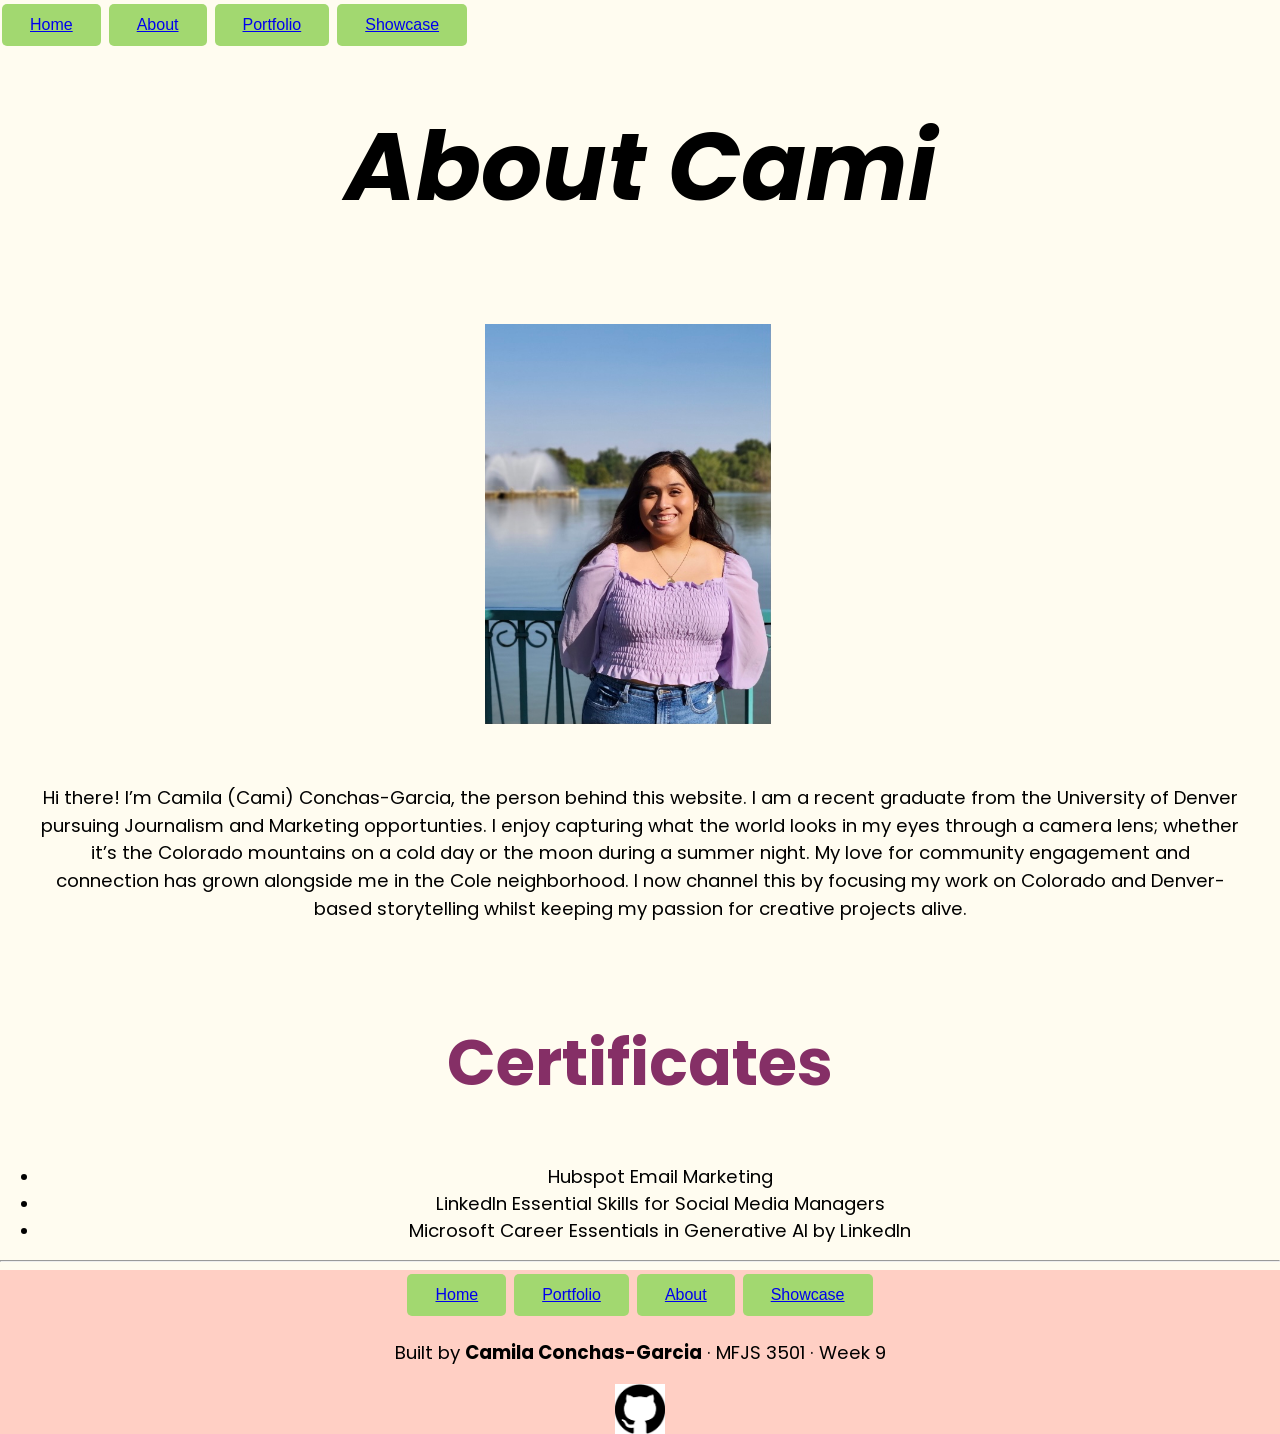
<file: about.html>
<!DOCTYPE html>
<html lang="en">
<head>
  <meta charset="UTF-8" />
 <meta name="viewport" content="width=device-width, initial-scale=1.0">

  <title>About | Cami's Corner</title>

  <!-- Link to external stylesheet -->
<link rel="stylesheet" href="css/style2.css" />
</head>

<body>

  <main class="container">
    
<div class="topnav">
  <button class="button topnav1"><a href="index.html">Home</a></button>
  <button class="button topnav2"><a class="active" href="about.html">About</a></button>
  <button class="button topnav3"><a href="portfolio.html">Portfolio</a></button>
  <button class="button topnav4"><a href="showcase.html">Showcase</a></button> 
</div>

    
    <header>
      <h1><i>About Cami</i></h1>
    </header>
<div class="card">
  <div class="card__section">
  <img src="images/headshot.jpg" alt="A headshot of me with a purple blouse trees and a lake." class="card__image">
    </div>
  <div class="card__section">
  <p class="card__body">Hi there! I’m Camila (Cami) Conchas-Garcia, the person behind this website. I am a recent graduate from the University of Denver pursuing Journalism and Marketing opportunties. I enjoy capturing what the world looks in my eyes through a camera lens; whether it’s the Colorado mountains on a cold day or the moon during a summer night. 
My love for community engagement and connection has grown alongside me in the Cole neighborhood. I now channel this by focusing my work on Colorado and Denver-based storytelling whilst keeping my passion for creative projects alive.</p>
  </div>
</div>
    
  <div class="certificates">
    <h2>Certificates</h2>
    <ul>
      <li>Hubspot Email Marketing</li>
      <li>LinkedIn Essential Skills for Social Media Managers</li>
      <li>Microsoft Career Essentials in Generative AI by LinkedIn</li>
    </ul>
  </div>
    </section>
<HR>

 <footer>
    <div class="bottomnav">
      <button class="button bttnav1"><a class="active" href="index.html">Home</a></button>
      <button class="button bttnav2"><a href="portfolio.html">Portfolio</a></button>
      <button class="button bttnav3"><a href="about.html">About</a></button>
      <button class="button bttnav4"><a href="showcase.html">Showcase</a></button> 
    </div>
      <p>
        Built by <strong>Camila Conchas-Garcia</strong> · MFJS 3501 · Week 9
      </p>
        <a href="https://github.com/ccg29" aria-label="Visit my GitHub profile">
  <img src="images/github-icon.svg.png" alt="github icon" class="githubImage">
        </a>
    </footer>
  </main>

</body>
</html>
</file>
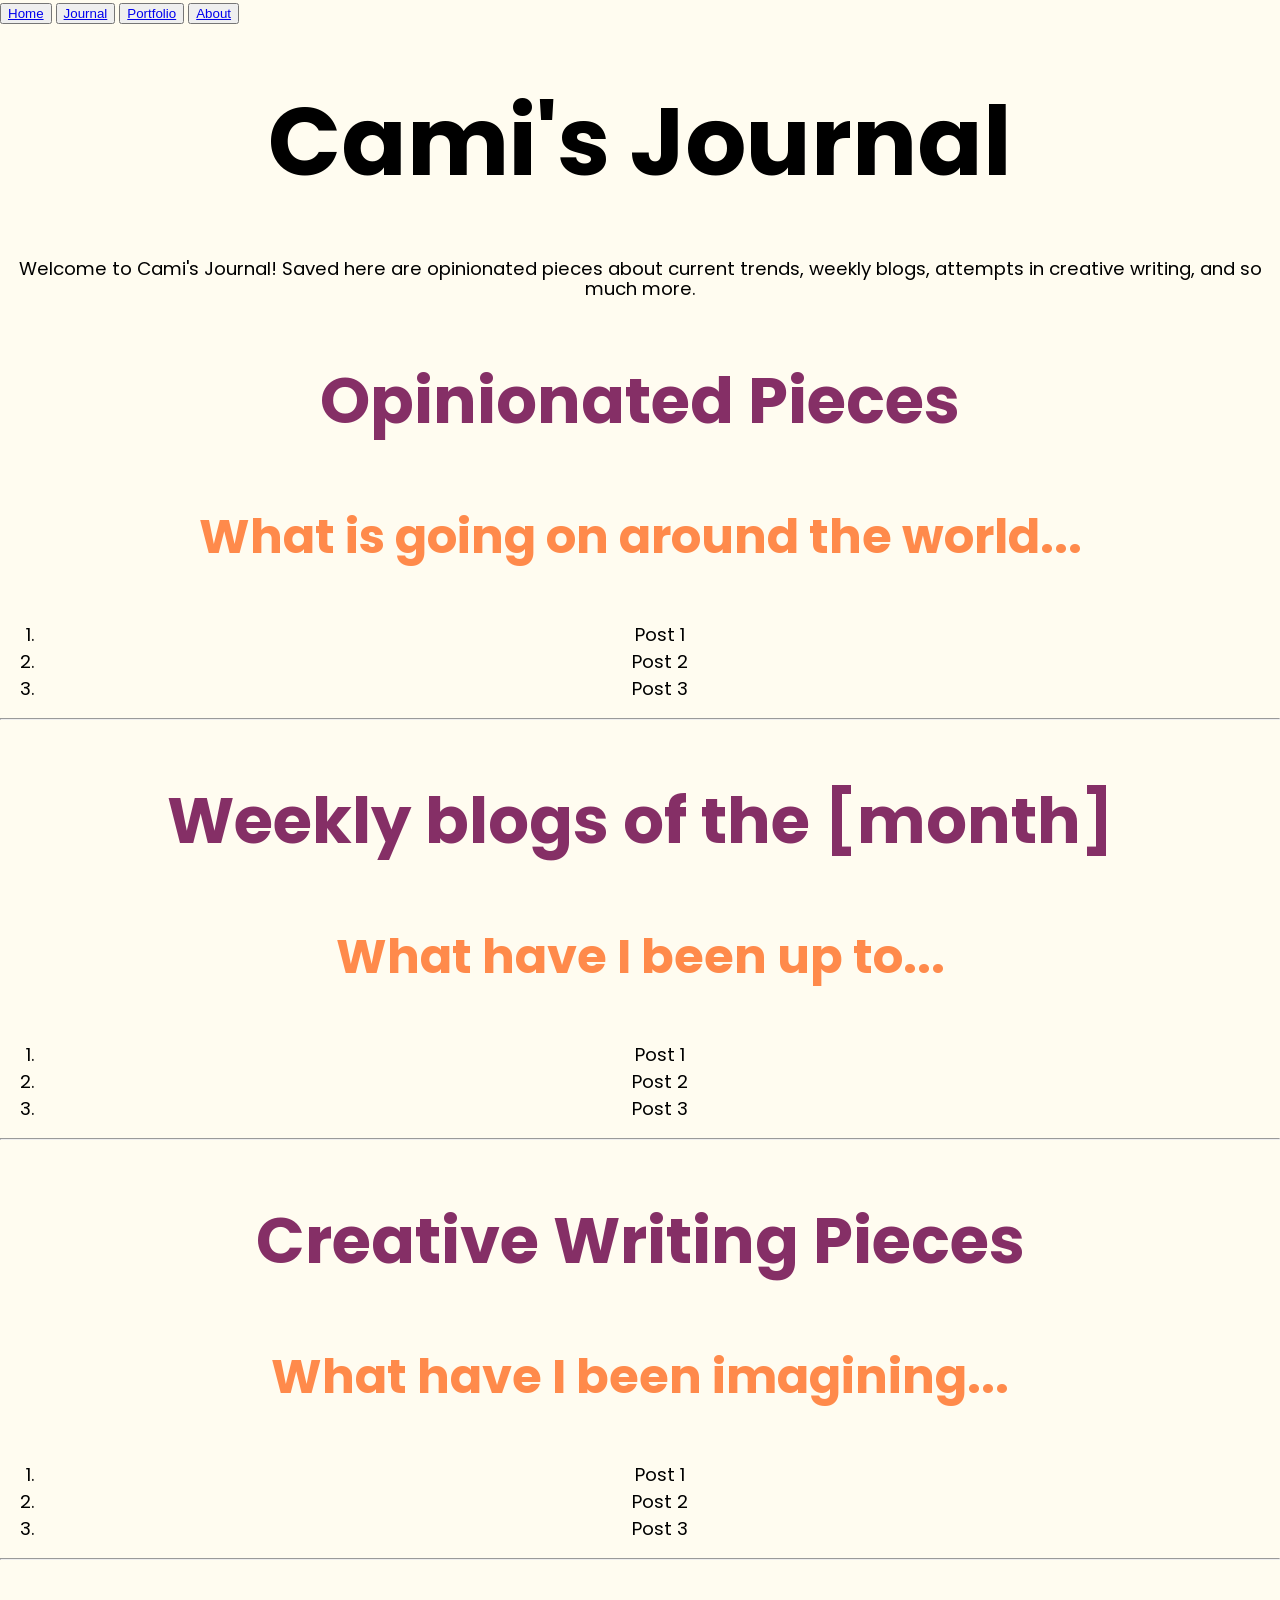
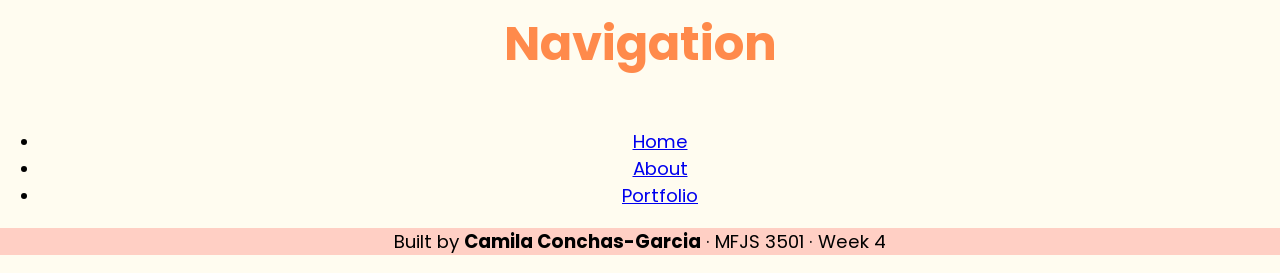
<file: journal.html>
<!DOCTYPE html>
<html lang="en">
<head>
  <meta charset="UTF-8" />
  <meta name="viewport" content="width=device-width, initial-scale=1.0">

  <title>Journal| Cami's Corner</title>

  <!-- Link to external stylesheet -->
<link rel="stylesheet" href="css/style2.css" />
</head>

<body>

  <main class="container">

<div class="topnav">
  <button><a href="index.html">Home</a></button>
  <button><a class="active" href="journal.html">Journal</a></button>
  <button><a href="portfolio.html">Portfolio</a></button>
  <button><a href="about.html">About</a></button>
</div>
 
    <header>
      <h1>Cami's Journal</h1>
      <p>
        </I>Welcome to Cami's Journal! Saved here are opinionated pieces about current trends, weekly blogs, attempts in creative writing, and so much more. </I>
      <p>
    </header>
    
    <section>
      <h2>Opinionated Pieces</h2>
      <h3> What is going on around the world...</h3>
      <ol>
        <li>Post 1</li>
        <li>Post 2</li>
        <li>Post 3</li>
      </ol>
    </section>
    
    <HR>
    
      <section>
      <h2>Weekly blogs of the [month]</h2>
      <h3> What have I been up to...</h3>
      <ol>
        <li>Post 1</li>
        <li>Post 2</li>
        <li>Post 3</li>
      </ol>
    </section>
    
    <HR>
    
      <section>
      <h2>Creative Writing Pieces</h2>
      <h3> What have I been imagining...</h3>
      <ol>
        <li>Post 1</li>
        <li>Post 2</li>
        <li>Post 3</li>
      </ol>
    </section>

  <HR>
    <section>
      <h3>Navigation</h3>
      <ul>
        <li><a href="index.html">Home</a></li>
        <li><a href="about.html">About</a></li>
        <li><a href="portfolio.html">Portfolio</a></li>
      </ul>
    </section>

    <footer>
      <p>
        Built by <strong>Camila Conchas-Garcia</strong> · MFJS 3501 · Week 4
      </p>
    </footer>
  </main>
</body>
</html>
</file>
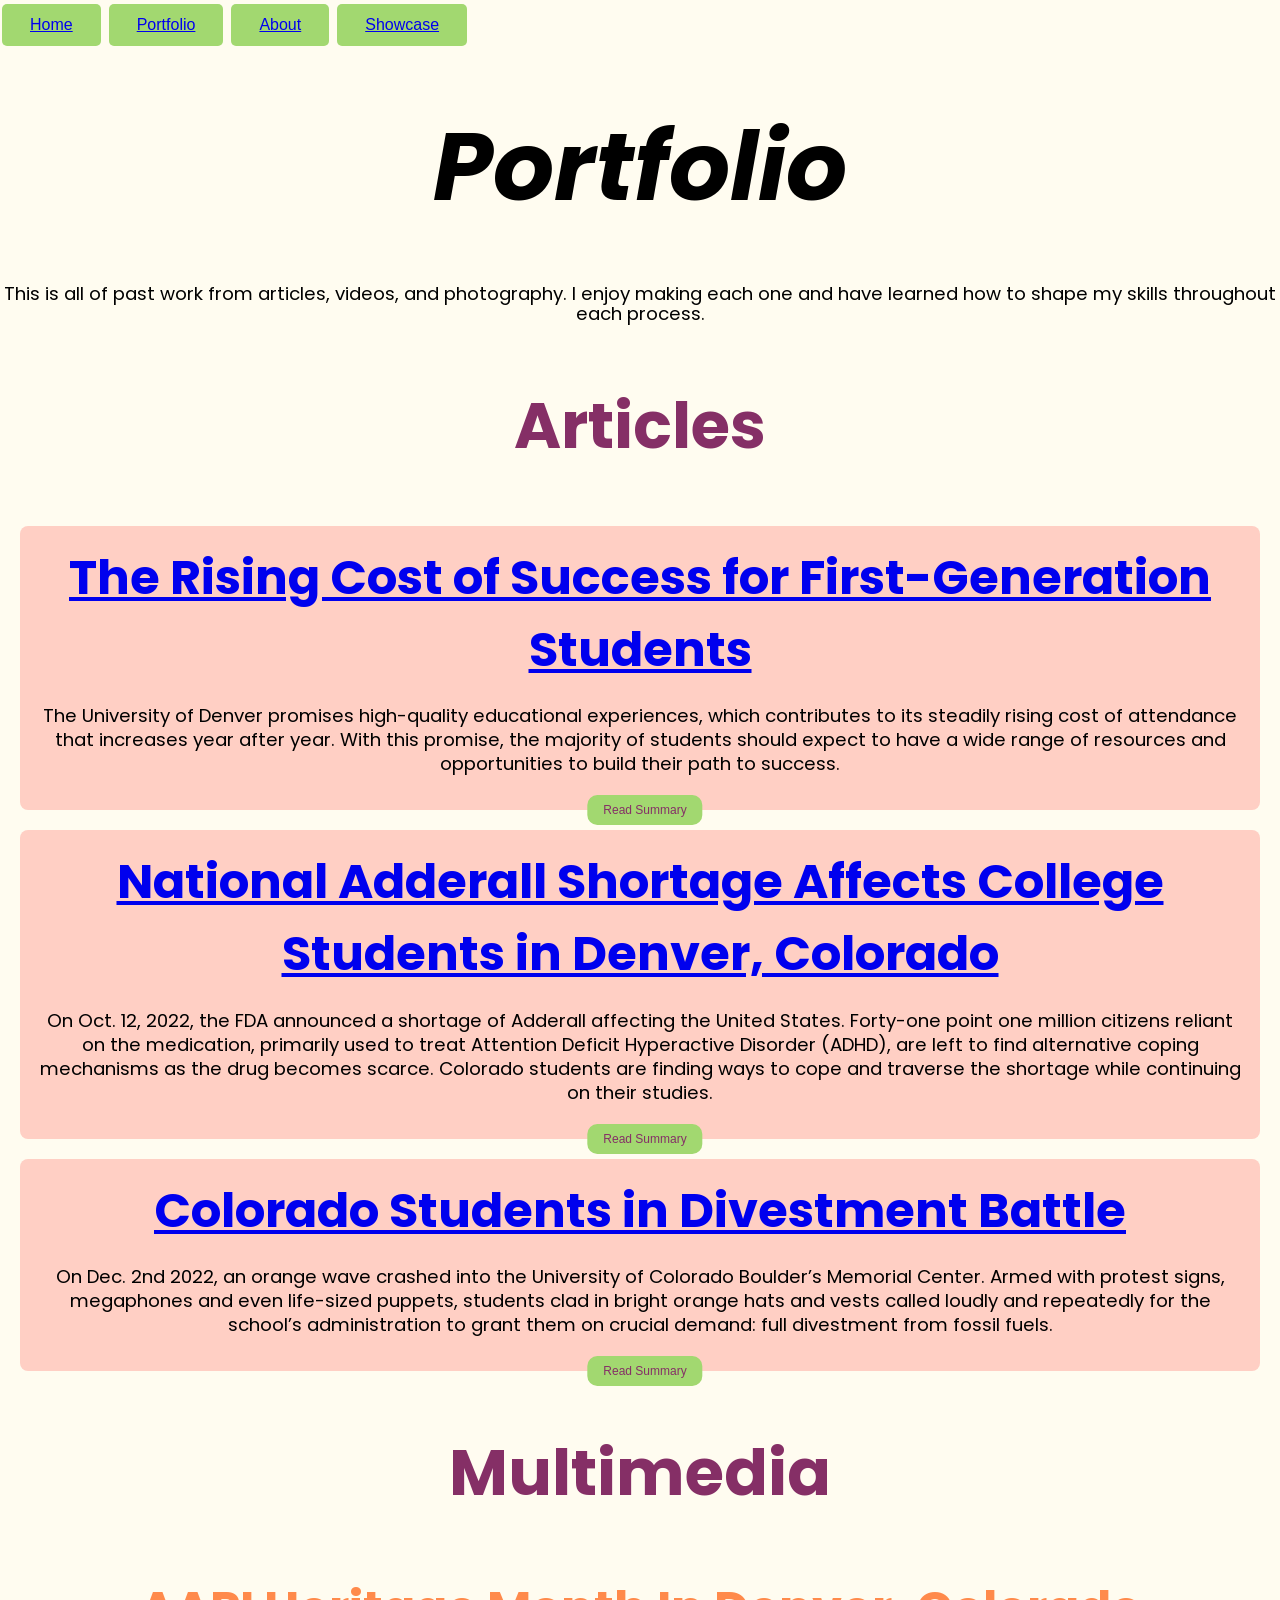
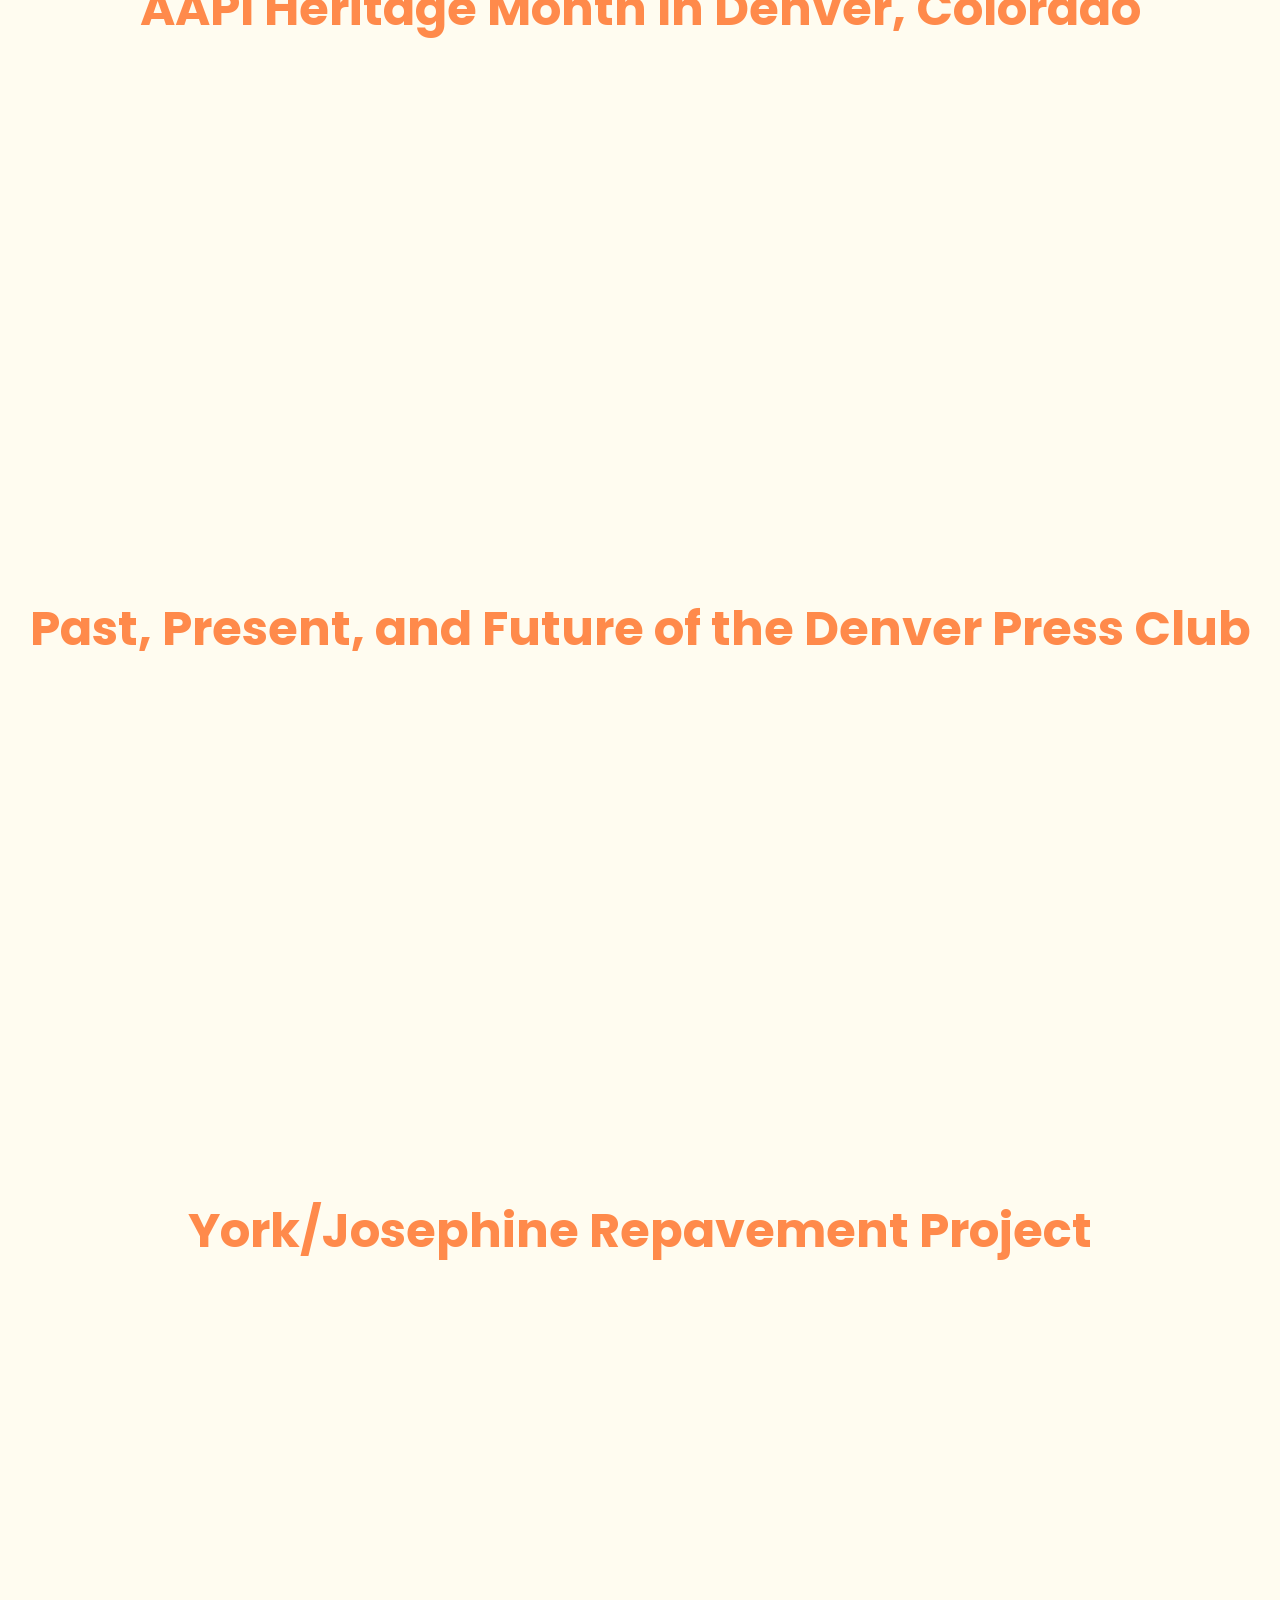
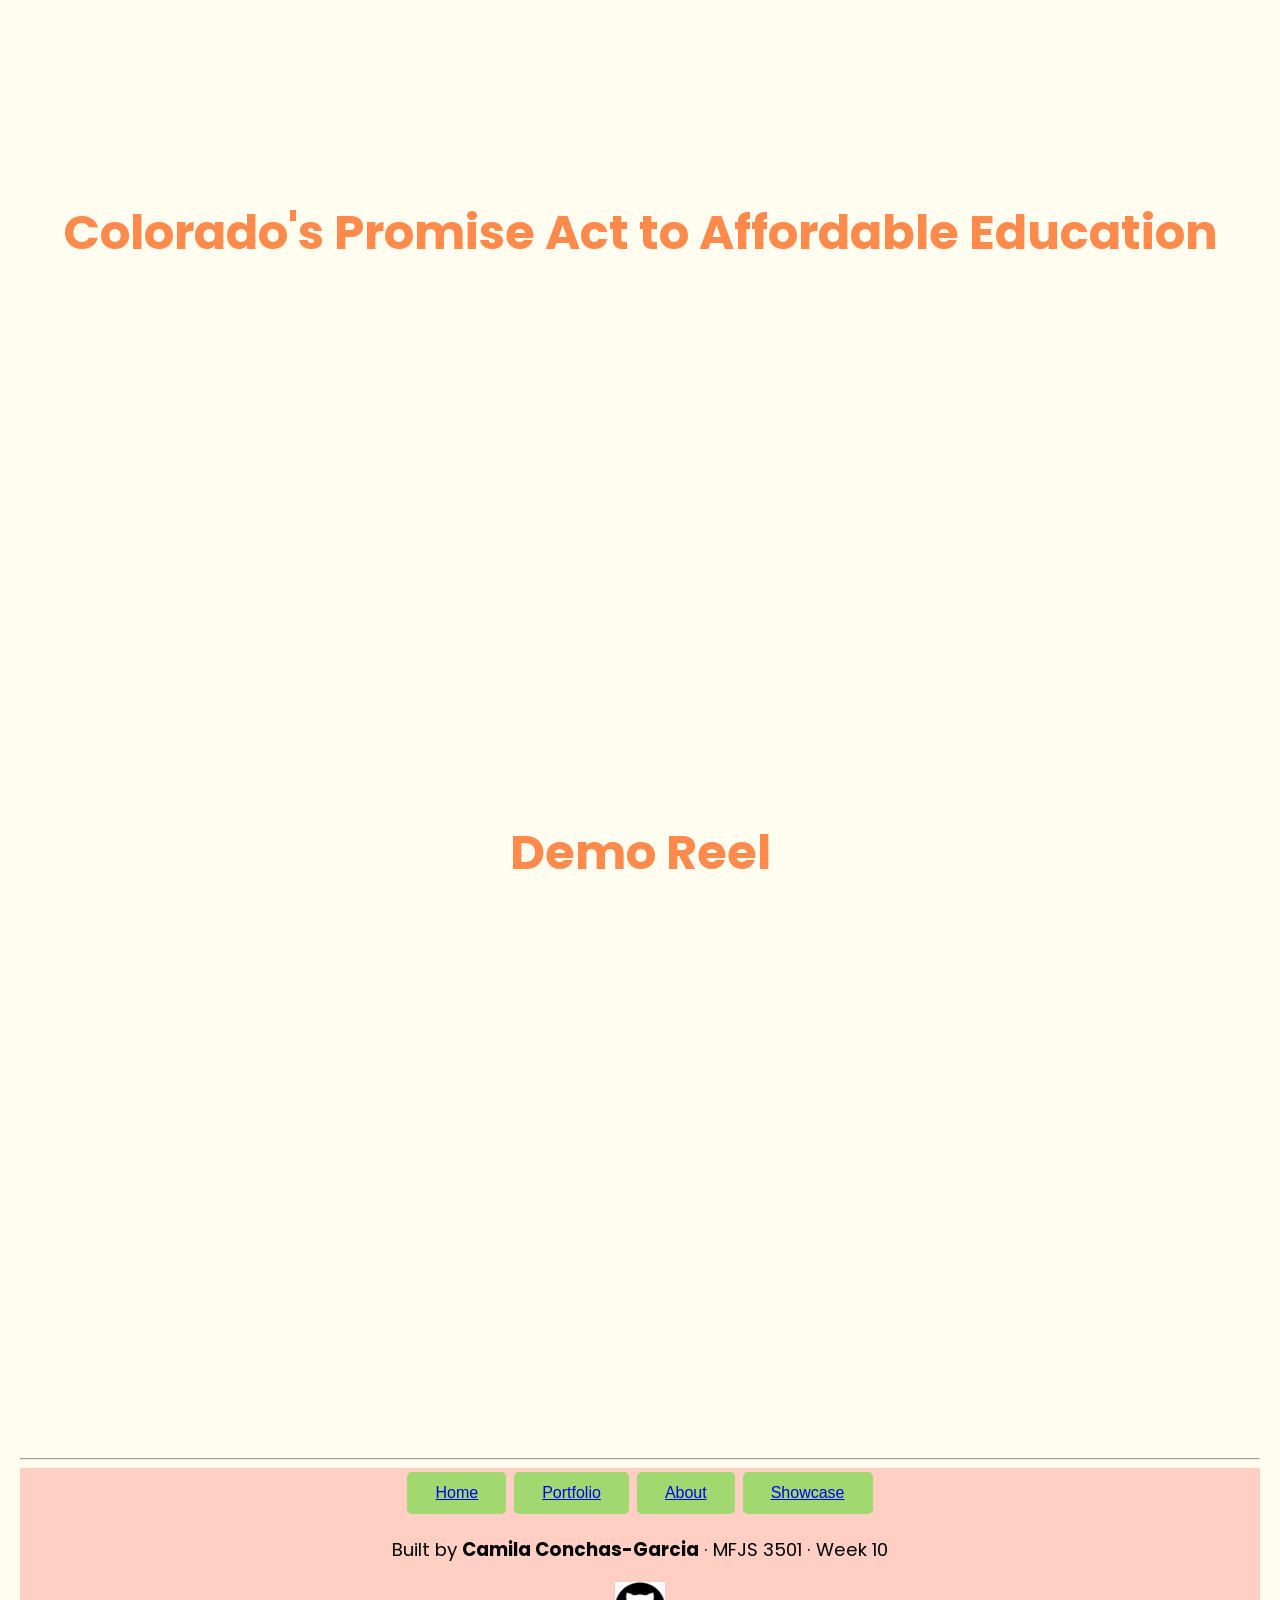
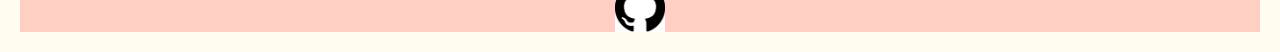
<file: portfolio.html>
<!DOCTYPE html>
<html lang="en">
 <head>
  <meta charset="UTF-8" />
  <meta name="viewport" content="width=device-width, initial-scale=1.0">

  <title>Portfolio | Cami's Corner</title>

  <!-- Link to external stylesheet -->
<link rel="stylesheet" href="css/style2.css" />
</head>
<body>
<main class="container">
    
<div class="topnav">
  <button class="button topnav1"><a href="index.html">Home</a></button>
  <button class="button topnav2"><a class="active" href="portfolio.html">Portfolio</a></button>
  <button class="button topnav3"><a href="about.html">About</a></button>
  <button class="button topnav4"><a href="showcase.html">Showcase</a></button> 
</div>
 <header>
      <h1><i>Portfolio</i></h1>
  <p>This is all of past work from articles, videos, and photography. I enjoy making each one and have learned how to shape my skills 
      throughout each process.</p>
 </header>
<h2>Articles</h2>
 <div class="portfolio-container">
  <div class="portfolioItem">
  
   <div class="portfoliocontent">
   <h3 class="porfoliotitle"><a href="https://duclarion.com/2025/01/the-rising-cost-of-success-for-first-generation-students-at-du/">The Rising Cost of Success for First-Generation Students</a></h3>
   <p class="text">The University of Denver promises high-quality educational experiences, which contributes to its steadily rising cost of attendance that increases year after year. With this promise, the majority of students should expect to have a wide range of resources and opportunities to build their path to success. <span class="moreText">This approach to the university journey is very prominent for first-generation students, who are not only creating their own path of success but also paving the way for their families. Since 2020, 54% of the undergraduate population in the United States is considered to be first-generation students. With many of their parents not having obtained a bachelor’s degree, they are learning their way around college with no guidance.</span></p>
      <button class="more-text-bttn">Read Summary</button>
   </div>
  </div>
  <div class="portfolioItem">
   <div class="portfoliocontent">
   <h3 class="porfoliotitle"><a href="https://camilaconchas.wordpress.com/2023/03/04/nationwide-adderall-shortage-drags-on-colorado-college-students-struggling-without-the-study-pill/">National Adderall Shortage Affects College Students in Denver, Colorado</a></h3>
    <p class="text">On Oct. 12, 2022, the FDA announced a shortage of Adderall affecting the United States. Forty-one point one million citizens reliant on the medication, primarily used to treat Attention Deficit Hyperactive Disorder (ADHD), are left to find alternative coping mechanisms as the drug becomes scarce. Colorado students are finding ways to cope and traverse the shortage while continuing on their studies. <span class="moreText">Currently, the FDA lists six major manufacturers of ADHD medication undergoing partial or complete shortages in their production, including Teva, the leading manufacturer of Adderall in the U.S. The severity of the shortage has been variable and highly dependent on manufacturers and healthcare providers but has not lessened significantly in the last five months since announced.</span></p>
      <button class="more-text-bttn">Read Summary</button>
   </div>
  </div>
 <div class="portfolioItem">
  <div class="portfoliocontent">
  <h3 class="porfoliotitle"><a href="https://camilaconchas.wordpress.com/2023/03/14/colorado-students-fight-for-their-futures-as-statewide-divestment-battle-escalates/">Colorado Students in Divestment Battle</a></h3>
  <p class="text">On Dec. 2nd 2022, an orange wave crashed into the University of Colorado Boulder’s Memorial Center. Armed with protest signs, megaphones and even life-sized puppets, students clad in bright orange hats and vests called loudly and repeatedly for the school’s administration to grant them on crucial demand: full divestment from fossil fuels. <span class="moreText">Students at the University of Colorado (CU), have been fighting to see their school cease its investment in fossil fuel companies since 2013, calling for greater accountability. An institution with a stated dedication to fight climate change has over $270 million dollars invested in fossil fuels. In nearly a decade of activism, they’ve fielded multiple setbacks and even rejection from university administration.</span></p>
  <button class="more-text-bttn">Read Summary</button>
  </div>
  </div>
 </div><h2>Multimedia</h2>
       <div class ="multimediaItem">
       <h3 class="porfoliotitle">AAPI Heritage Month In Denver, Colorado</h3>
         <iframe width="500" height="500" src="https://www.youtube.com/embed/3TUWFj08RsA" title="AAPI Heritage Month in Denver" frameborder="0" allow="accelerometer; autoplay; clipboard-write; encrypted-media; gyroscope; picture-in-picture; web-share" referrerpolicy="strict-origin-when-cross-origin" class="video" allowfullscreen></iframe>
        <p>
          
        </p>
       </div>
        <div class="multimediaItem">
       <h3 class="porfoliotitle">Past, Present, and Future of the Denver Press Club</h3>
         <iframe width="600" height="500" src="https://www.youtube.com/embed/N933Pdfcg0Y?si=RGu9oO2w01YSlR1d" title="YouTube video player" frameborder="0" allow="accelerometer; autoplay; clipboard-write; encrypted-media; gyroscope; picture-in-picture; web-share" referrerpolicy="strict-origin-when-cross-origin" class="video" allowfullscreen></iframe>
         <p>
          
        </p>
  <div class="multimediaItem">
       <h3 class="porfoliotitle">York/Josephine Repavement Project</h3>
   <iframe width="600" height="500" src="https://www.youtube.com/embed/mZAIqcQXX58?si=cA1rqWb6mCISvBAh" title="YouTube video player" frameborder="0" allow="accelerometer; autoplay; clipboard-write; encrypted-media; gyroscope; picture-in-picture; web-share" referrerpolicy="strict-origin-when-cross-origin" class="video" allowfullscreen></iframe>
       <p>
         
       </p>
       <div class="multimediaItem">
       <h3 class="porfoliotitle">Colorado's Promise Act to Affordable Education</h3>
        <iframe width="600" height="500" src="https://www.youtube.com/embed/YCc8VGTwD4E" title="HB24-1340 Bill: Making Colorado Education Affordable" frameborder="0" allow="accelerometer; autoplay; clipboard-write; encrypted-media; gyroscope; picture-in-picture; web-share" referrerpolicy="strict-origin-when-cross-origin" class="video" allowfullscreen></iframe>
         <p>
          
        </p>
       </div>
 <div class="multimediaItem">
       <h3 class="porfoliotitle">Demo Reel</h3>
       <iframe width="600" height="500" src="https://www.youtube.com/embed/I3J9wRha7n4" title="Camila Conchas-Garcia Demo Reel" frameborder="0" allow="accelerometer; autoplay; clipboard-write; encrypted-media; gyroscope; picture-in-picture; web-share" referrerpolicy="strict-origin-when-cross-origin"  class="video" allowfullscreen></iframe>
       <p>
         
       </p>
</div>
</div>
  <HR>
 <script src="script.js"></script> 
  
 <footer>
    <div class="bottomnav">
     <button class="button bttnav1"><a href="index.html">Home</a></button>
     <button class="button bttnav2"><a class="active" href="portfolio.html">Portfolio</a></button>
     <button class="button bttnav3"><a href="about.html">About</a></button>
     <button class="button bttnav4"><a href="showcase.html">Showcase</a></button> 
    </div>
      <p>
        Built by <strong>Camila Conchas-Garcia</strong> · MFJS 3501 · Week 10
      </p>
        <a href="https://github.com/ccg29" aria-label="Visit my GitHub profile">
  <img src="images/github-icon.svg.png" alt="github icon" class="githubImage">
        </a>
   </footer>
  </main>

</body>
</html>
</file>
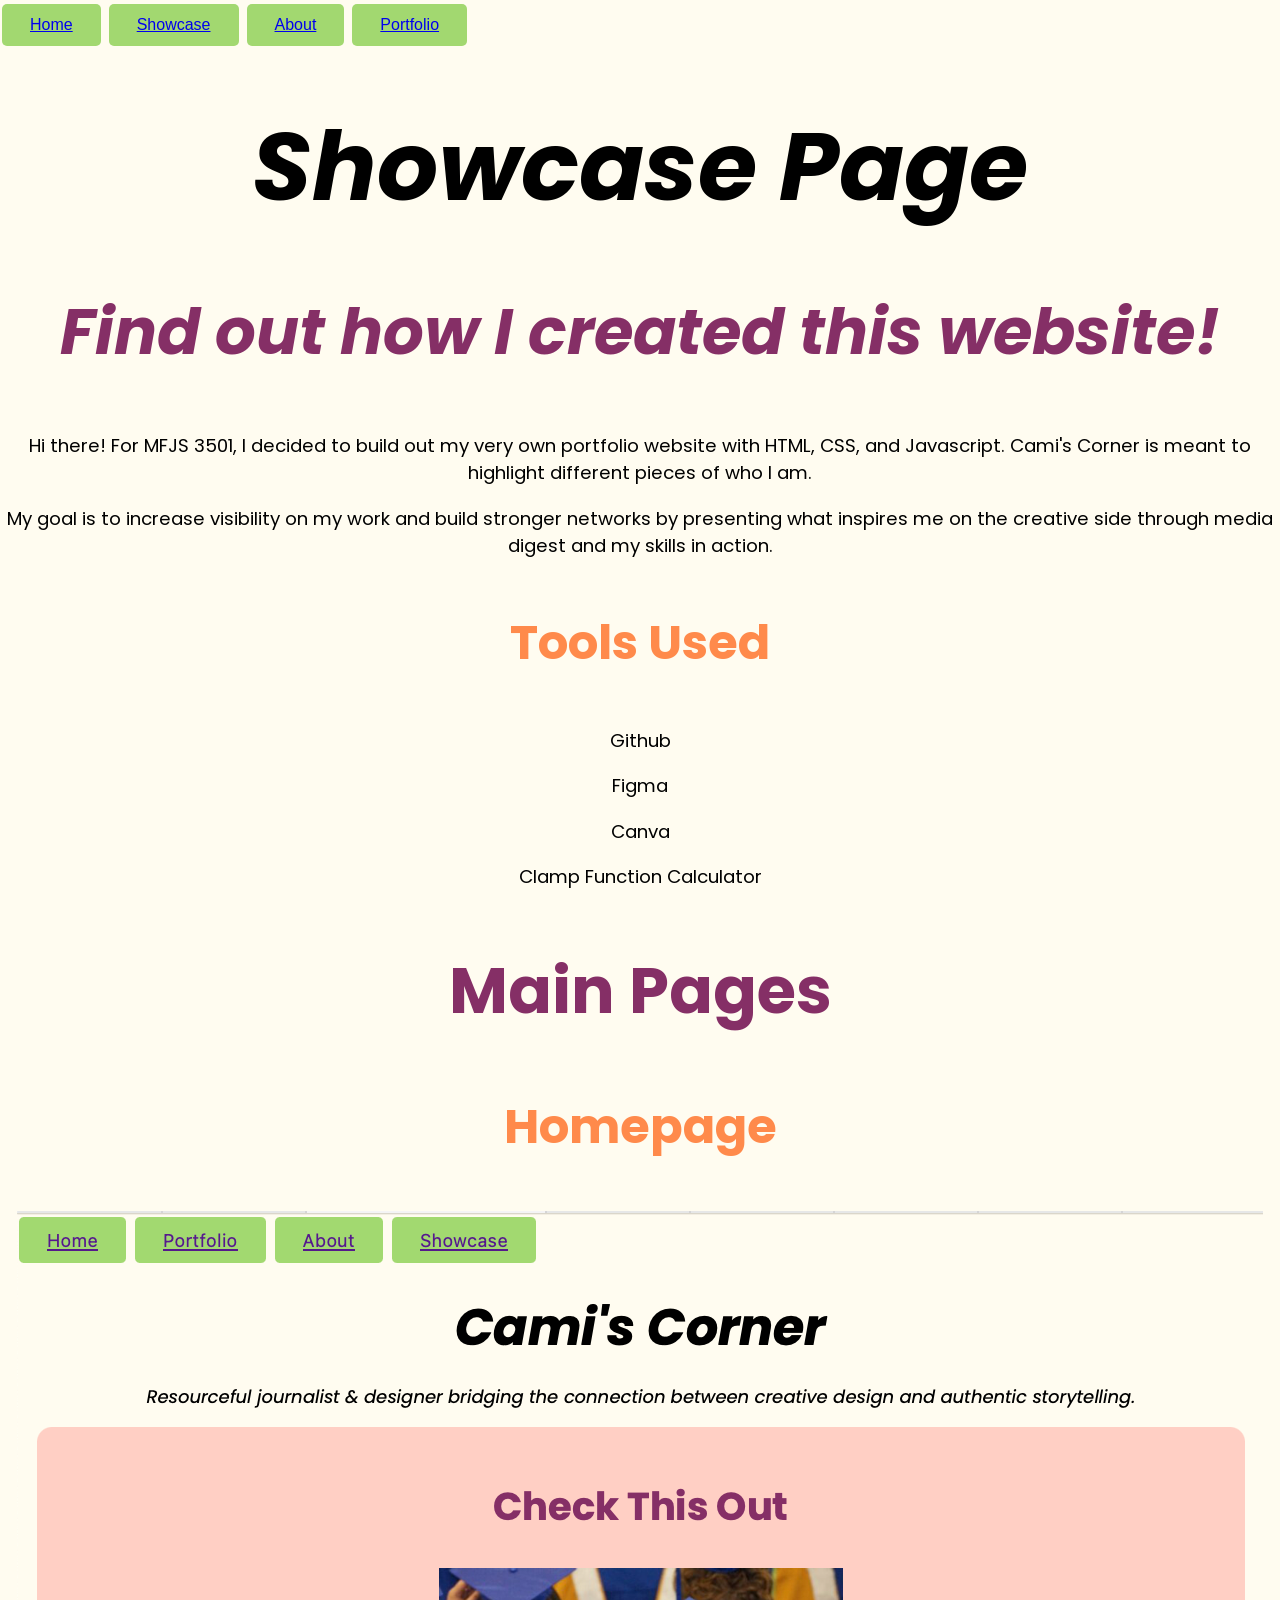
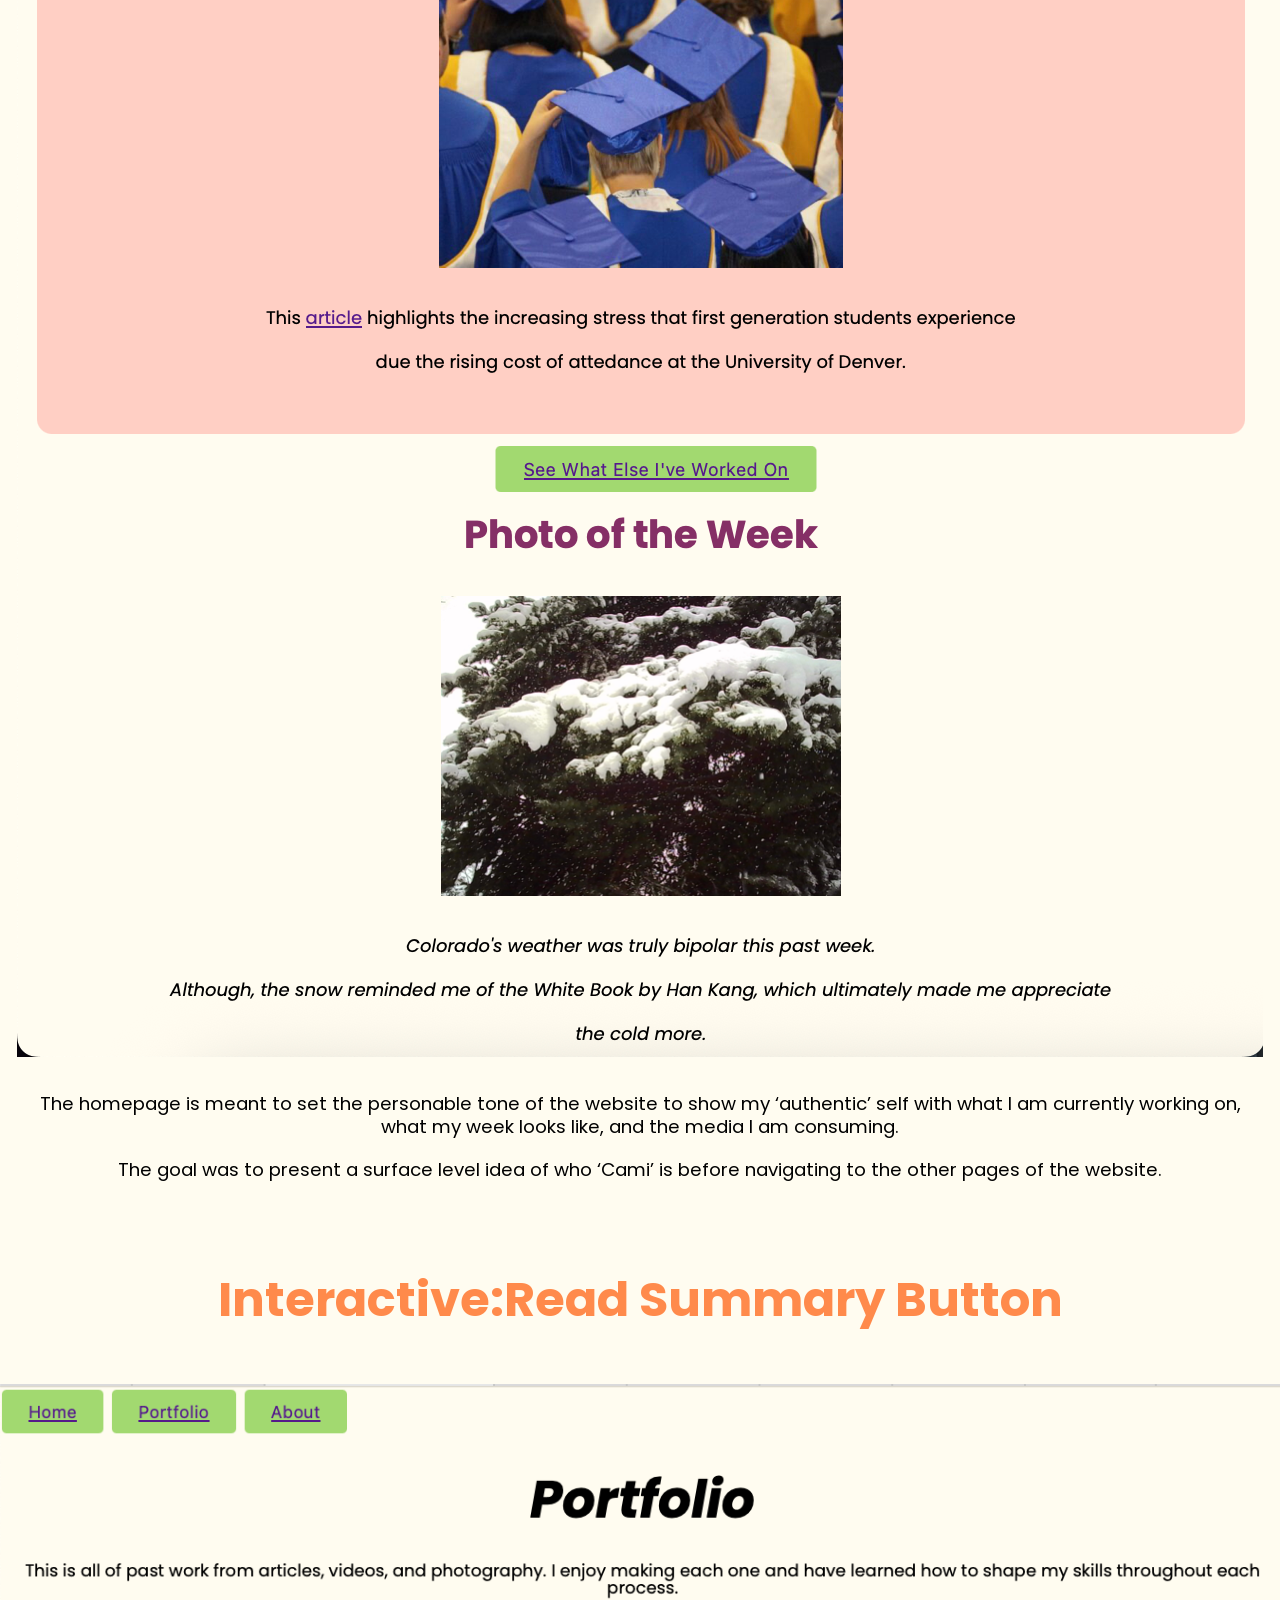
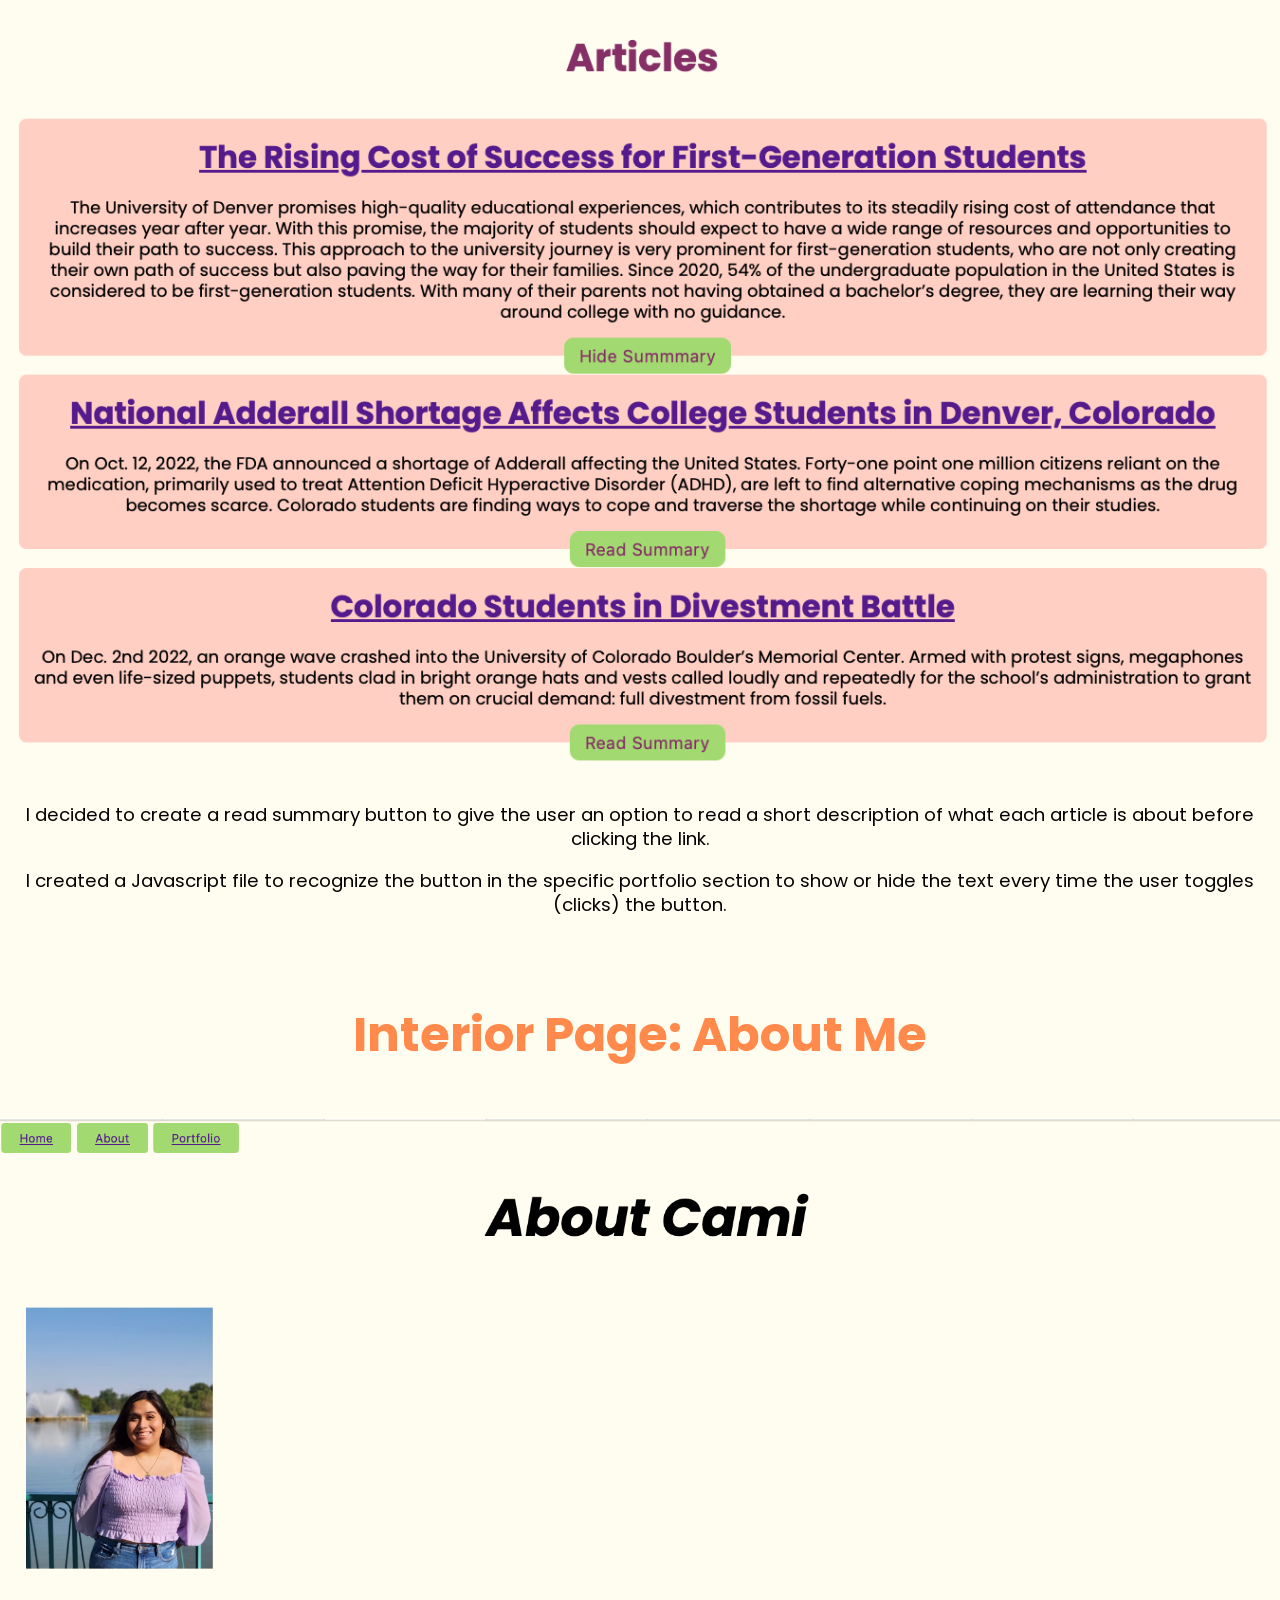
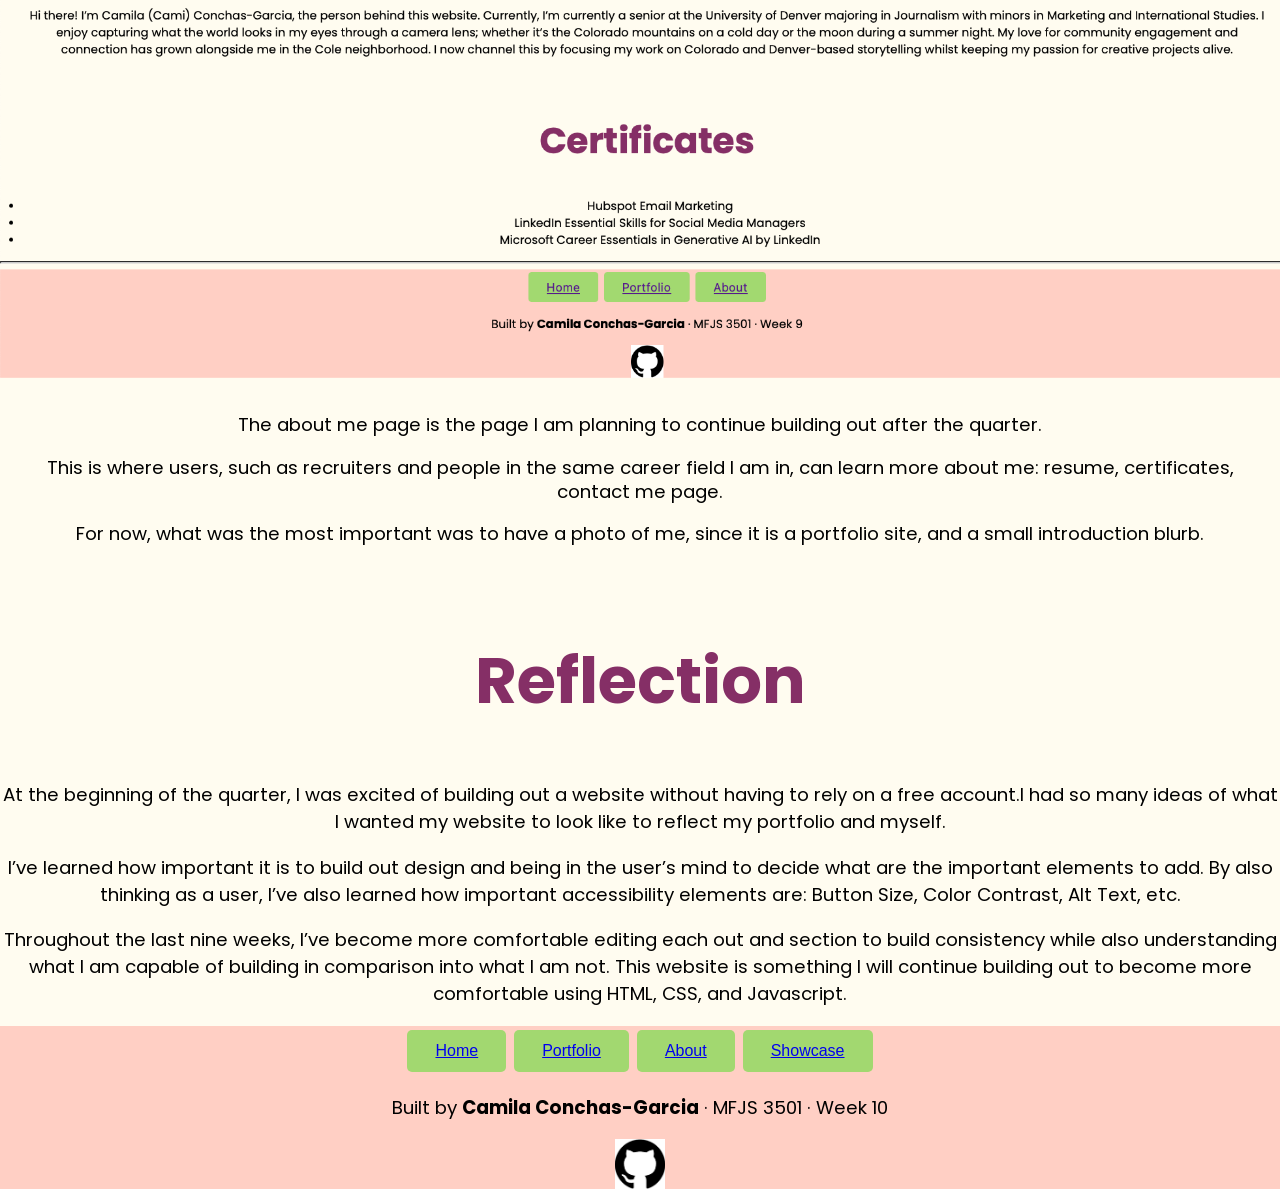
<file: showcase.html>
<!DOCTYPE html>
<html lang="en">
 <head>
  <meta charset="UTF-8" />
  <meta name="viewport" content="width=device-width, initial-scale=1.0">

  <title>Showcase Page | Cami's Corner</title>

  <!-- Link to external stylesheet -->
<link rel="stylesheet" href="css/style2.css" />
</head>
<body>
<main class="container">
    
<div class="topnav">
  <button class="button topnav1"><a href="index.html">Home</a></button>
  <button class="button topnav2"><a class="active" href="showcase.html">Showcase</a></button>
  <button class="button topnav3"><a href="about.html">About</a></button>
  <button class="button topnav4"><a href="portfolio.html">Portfolio</a></button>
</div>
 <header>
   <h1><i>Showcase Page </i></h1>
 </header>
<h2><i>Find out how I created this website!</i></h2>
<div class="intro">
  <p>Hi there! For MFJS 3501, I decided to build out my very own portfolio website with HTML, CSS, and Javascript. Cami's Corner is meant to highlight different pieces of who I am.</p>
  <p>My goal is to increase visibility on my work and build stronger networks by presenting what inspires me on the creative side through media digest and my skills in action.</p>
</div>
<h3>Tools Used</h3>
  <p>Github</p>
  <p>Figma</p>
  <p>Canva</p>
  <p>Clamp Function Calculator</p>
<h2>Main Pages</h2>
 <div class="showcase-container">
  <div class="showcaseItem">
    <h3>Homepage</h3>
    <img src="images/homepage2.PNG" alt="a screenshot of  Cami's Corner Homepage" class="workphoto">
   <div class="portfoliocontent">
   <p>The homepage is meant to set the personable tone of the website to show my ‘authentic’ self with what I am currently working on, what my week looks like, and the media I am consuming.</p>
    <p>The goal was to present a surface level idea of who ‘Cami’ is before navigating to the other pages of the website.</p>
   </div>
  </div>
  <div class="showcaseItem">
   <h3>Interactive:Read Summary Button</h3>
   <img src="images/portfolio2.PNG" alt="a screenshot of Cami's Corner Portfolio page" class="workphoto">
   <div class="portfoliocontent">
    <p>I decided to create a read summary button to give the user an option to read a short description of what each article is about before clicking the link.</p>
    <p>I created a Javascript file to recognize the button in the specific portfolio section to show or hide the text every time the user toggles (clicks) the button.</p>
    </div>
  </div>
  <div class="showcaseItem">
   <h3>Interior Page: About Me</h3>
   <img src="images/About2.PNG" alt="a screenshot of Cami's Corner About page" class="workphoto">
    <div class="portfoliocontent">
     <p>The about me page is the page I am planning to continue building out after the quarter.</p>
     <p>This is where users, such as recruiters and people in the same career field I am in, can learn more about me: resume, certificates, contact me page.</p>
     <p>For now, what was the most important was to have a photo of me, since it is a portfolio site, and a small introduction blurb.</p>
    </div>
  </div>
 </div>
<h2>Reflection</h2>
<p>At the beginning of the quarter, I was excited of building out a website without having to rely on a free account.I had so many ideas of what I wanted my website to look like to reflect my portfolio and myself.</p> 
 <p>I’ve learned how important it is to build out design and being in the user’s mind to decide what are the important elements  to add. By also thinking as a user, I’ve also learned how important accessibility elements are: Button Size, Color Contrast, Alt Text, etc.</p>
 <p>Throughout the last nine weeks, I’ve become more comfortable editing each out and section to build consistency while also understanding what I am capable of building in comparison into what I am not. This website is something I will continue building out to become more comfortable using HTML, CSS, and Javascript.</p>
  
 <footer>
    <div class="bottomnav">
     <button class="button bttnav1"><a href="index.html">Home</a></button>
     <button class="button bttnav2"><a class="active" href="portfolio.html">Portfolio</a></button>
     <button class="button bttnav3"><a href="about.html">About</a></button>
     <button class="button bttnav4"><a href="showcase.html">Showcase</a></button> 
    </div>
      <p>
        Built by <strong>Camila Conchas-Garcia</strong> · MFJS 3501 · Week 10
      </p>
        <a href="https://github.com/ccg29" aria-label="Visit my GitHub profile">
  <img src="images/github-icon.svg.png" alt="github icon" class="githubImage">
        </a>
   </footer>
  </main>

</body>
</html>
</file>
<file: css/style2.css>
@import url('https://fonts.googleapis.com/css2?family=Poppins:ital,wght@0,100;0,200;0,300;0,400;0,500;0,600;0,700;0,800;0,900;1,100;1,200;1,300;1,400;1,500;1,600;1,700;1,800;1,900&display=swap');

/*  Lab 4.3 - background & font colors adjusted to solve contrast ratio */ 
body{
  font-family: "Poppins"; 
  font-size: 1.25; 
  margin: 0;
  max-width:auto;
  background-color: #FFFCF0;

} 
header {
  text-align: center;
  line-height: 1.1;
  padding: 10;}

//Latest Work card
.recentcard{
 display:flex;
  justify-content: center;
  width: auto;
  background-color:#FFCFC4;
  border-radius:15px;
  flex-wrap: wrap;
  gap: 40px;
  overflow: hidden;
  box-shadow: 0px, 2px, 4px, rgba(0,0, 0.2);
  margin: 20px;}

.recentcard{
  width: auto;
  background-color:#FFCFC4;
  border-radius:15px;
  overflow: hidden;
  gap: 20px;
  box-shadow: 0px, 2px, 4px, rgba(0,0, 0.2);
  margin: 20px;}

.workphoto{
  margin: 0 auto;
  display: block;
  margin-top:30px;
  width: auto;
  justify-content: center;
  align-items: center;}

.recentcard_content{
  width: auto;
  border-radius:5px;
  overflow: hidden;
  justify-content: center;
  text-align: center;
  gap: 20px;
  box-shadow: 0px, 2px, 4px, rgba(0,0, 0.2);
  margin: 20px;}

// Photos of the Week Section Card 

.pow{
  display: flex;
  justify-content: center;
  width: auto;
  border-radius:15px;
  flex-wrap:wrap;
  gap:40px;
  overflow:hidden;
  box-shadow: 0px, 2px, 4px, rgba(0,0, 0.2);
  margin: 20px;}

.pow{
  width: auto;
  border-radius:15px;
  overflow: hidden;
  gap: 20px;
  box-shadow: 0px, 2px, 4px, rgba(0,0, 0.2);
  margin: 20px;}

// about section card
.aboutContainer{
  display: flex; 
  flex-wrap: wrap;
  justify-content: center; 
  align-content: center; 
  gap: 20px;
}
.card{
  display: flex;
  flex-wrap: wrap;
  padding: 20px;
  max-width: auto;
  border-radius: 8px;
  text-decoration: none;
  gap:20px;
  justify-content: space-evenly;
  align-items: center;
}
 .card__image{
   width: auto; 
   height: 400px;
   padding: 20px;
   border-radius: 10px; 
   margin-right: 24px;
 }

.card__body{
 margin: 0 auto;
  padding: 20px;
  line-height: 1.5;
}
.button{
  background-color: #A2D870;
  border: none;
  padding: 12px 28px;
  color: #852F66;
  border-radius:5px;
  text-align: center;
  text-decoration: none;
  display: inline-block;
  font-size: 1rem;
  margin: 4px 2px;
  transition-duration: 0.4s;
  cursor: pointer;
}

.button:hover {
  background-color: #A2D870B7;
  color: #852F66;
}

.button:focus-visible{
  ring-offset:2;
  ring:#A2D870;
  ring-op:50;
}
//padding for portfolio page 
.portfolio-container{
  display:flex;
  justify-content: center;
  flex-wrap: wrap;
  gap: 10px;
  margin-top:100px;}

.portfolioItem{
  width: auto;
  background-color:#FFCFC4;
  border-radius:8px;
  overflow: hidden;
  gap: 20px;
  box-shadow: 0px, 2px, 4px, rgba(0,0, 0.2);
  margin: 20px;}

.portfoliophoto{
  margin:0 auto;
  width: auto;
  height: auto;}

.portfoliocontent{
  padding:16px;
}
.portfoliocontent h3{
  margin-bottom: 8px;
}
.portfoliocontent p{
  line-height: 1.3;
}

.portfoliocontent .more-text-bttn{
  padding:8px 16px;
  display: inline-block;
  margin-top: 16px;
}

.porfoliotitle{
  margin-top: 0px;
  margin-bottom: 10px;
}
.multimediaItem{
  width: auto;
  overflow: hidden;
  gap: 20px;
  box-shadow: 0px, 2px, 4px, rgba(0,0, 0.2);
  margin: 20px;
}
.video{
  margin: 0 auto;
  display: block;
  justify-content: space-evenly;
  align-items: center;
}


.wrapper{
  position: relative;
  overflow: hidden;
  padding-top: 71%;
}

.wrapper iframe{
  position: absolute;
  top: 0;
  left: 0;
  width: 100%;
  height: 100%;
  margin: 0 auto;;
  justify-content: center;
  align-items: center;
  margin-top:30px;
  display: block;

}
.juxtapose{
  margin: 0 auto;
  width: auto;
  height: 570px;
  justify-content: center;
  align-items: center;
  margin-top:30px;
  display: block;
  border-radius:5px;}

/* Lab 4.1 — mobile-first layout + media query */

@media(min-width:390px){
}

@media (min-width:768px){ 
}

@media(min-width:1400px){

}
/* 
h1 is the page's title
*/ 
h1{
.poppins-regular {
  font-family: "Poppins", sans-serif;
  font-weight: 400;
  font-style: normal;
}
}

h1{
  font-size: clamp(2rem, 0.074rem + 7.901vw, 6rem);
} 
/* 
h2 is for section titles of each page 
*/
h2{
  .poppins-medium-italic {
  font-family: "Poppins", sans-serif;
  font-weight: 500;
  font-style: italic;
}}
h2{
  text-align: center;
  color: #852F66;
  font-size: clamp(1.75rem, 0.667rem + 4.444vw, 4rem);
}
/*
h3 will be for subsections
*/ 
h3{
  .poppins-extralight {
  font-family: "Poppins", sans-serif;
  font-weight: 200;
  font-style: normal;
}
}

h3{
  text-align: center;
  color: #FF8A4B;
  font-size: clamp(1.5rem, 0.778rem + 2.963vw, 3rem);
}

/* 
h4 is for subtitle and captions
*/ 
h4{
.poppins-light-italic {
  font-family: "Poppins", sans-serif;
  font-weight: 300;
  font-style: italic;
}
}

h4{
  font-size: clamp(1.25rem, 0.889rem + 1.481vw, 2rem);
}

/*
This is for the portofolio read more section 
*/
.more-text-bttn {
  background-color: #A2D870;
  border: none;
  margin: 5px;
  padding: 5px;
  color: #852F66;
  border-radius: 10px;
  text-align: center;
  text-decoration: none;
  display: inline-block;
  font-size: 0.75rem;
  transition-duration: 0.4s;
  cursor: pointer;
  position: absolute;
  left: 50%;
  transform: translate(-50%, -50%);
}
.more-text-bttn:hover {
  background-color: #A2D870B7;
  color: #852F66;
}
.button1{
  margin:15px;
  position: absolute;
  left: 50%;
  transform: translate(-50%, -50%); 
  margin-bottom:15px;
}

.moreText {
  display:none;
}
.text.show .moreText {
  display:inline;
}
p{
  text-align: center;
 font-size: clamp(1rem, 0.928rem + 0.296vw, 1.15rem);
}
p{
.poppins-light {
  font-family: "Poppins", sans-serif;
  font-weight: 300;
  font-style: normal;
}}

p{b{
.poppins-bold {
  font-family: "Poppins", sans-serif;
  font-weight: 700;
  font-style: normal;
}}}

p{i{
.poppins-light-italic {
  font-family: "Poppins", sans-serif;
  font-weight: 300;
  font-style: italic;
}}}
/*
list fonts
*/
li{
  font-size: clamp(1rem, 0.928rem + 0.296vw, 1.15rem);
  text-align: center; 
}
li{
  .poppins-light {
  font-family: "Poppins", sans-serif;
  font-weight: 300;
  font-style: normal;
}}

li{b{
.poppins-bold {
  font-family: "Poppins", sans-serif;
  font-weight: 700;
  font-style: normal;
}}}
li{i{
.poppins-light-italic {
  font-family: "Poppins", sans-serif;
  font-weight: 300;
  font-style: italic;
}}}


img {
  display: block;
  max-width:100%;
  height: auto;
}

iframe{
  display: block;
  max-width:100%;
}
/* incorporating a division with the footer */ 
footer {
  background-color: #FFCFC4;
  text-align: center;
}
.githubImage{
  height:50px;
  width:50px;
  margin: 0 auto;
}
@viewpoint{
  width: device-width;
  zoom: 1;
}
</file>
